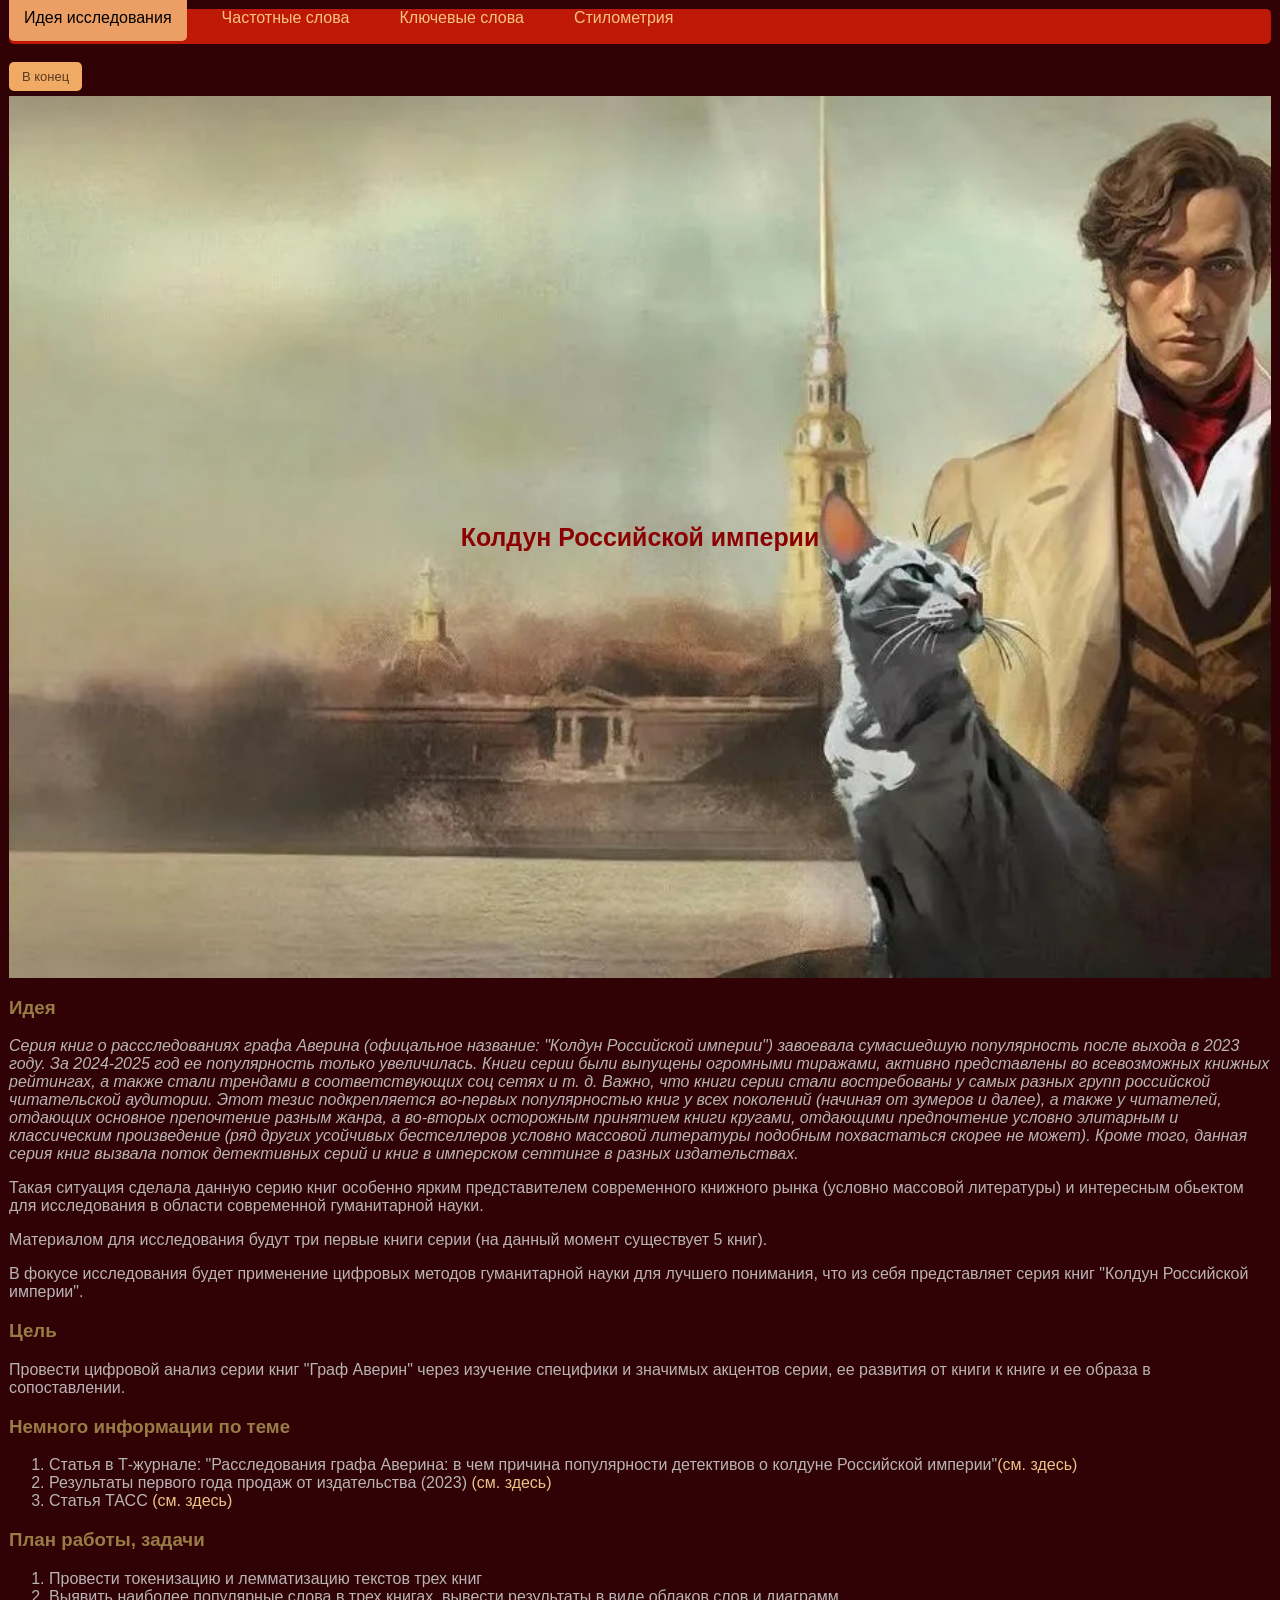
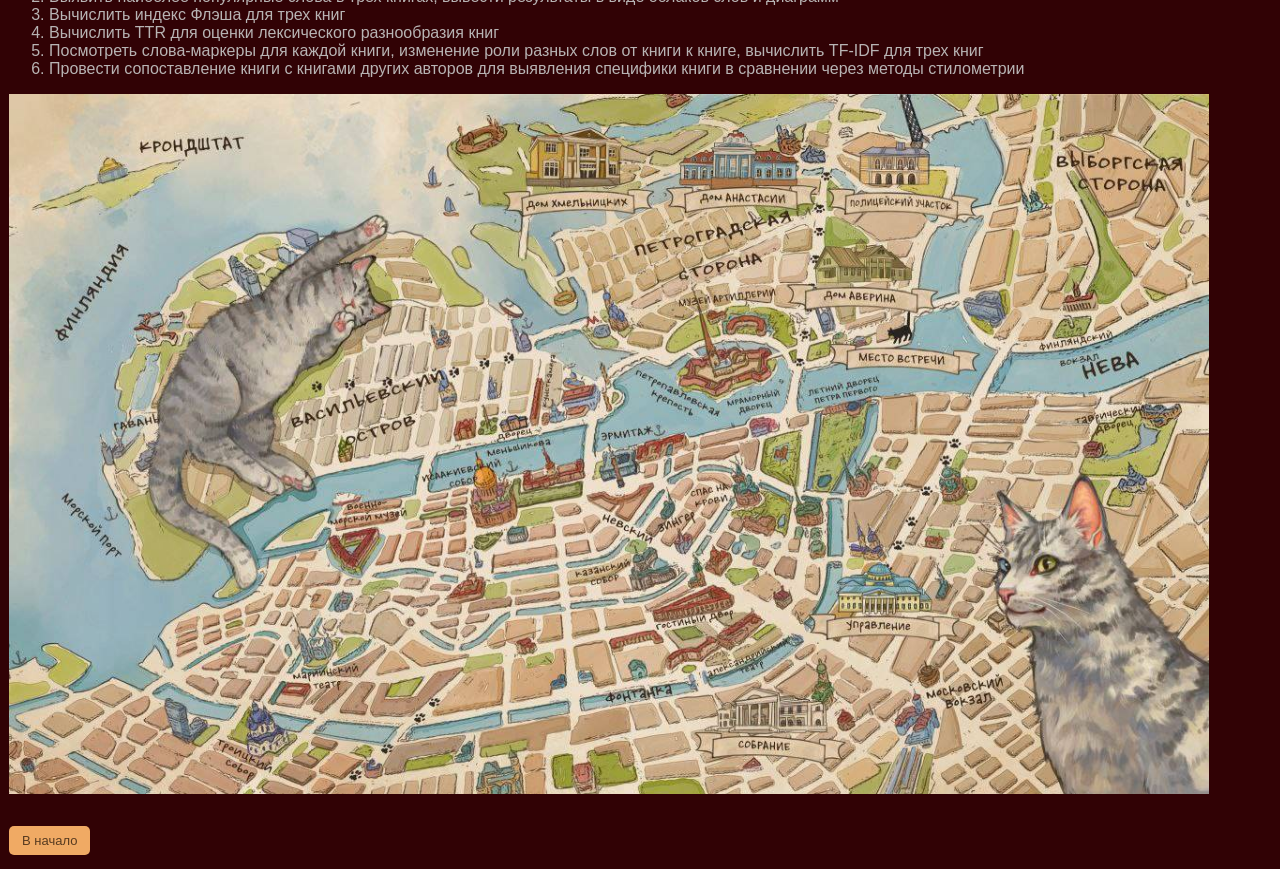
<file: index.html>
<html lang="ru">
   <head>
      <meta charset="UTF-8">
        <title>Исследование серии книг о графе Аверине</title>
        <link rel="stylesheet" href="sstyle.css">
   </head>
   <body>
    <a name="up"></a>
    <nav class="card-header">
<ul class="nav nav-tabs card-header-tabs">
  <li class="nav-item">
    <a class="nav-link active" aria-current="page" href="index.html">Идея исследования</a>
  </li>
  <li class="nav-item">
    <a class="nav-link" href="page2.html">Частотные слова</a>
  </li>
  <li class="nav-item">
    <a class="nav-link" href="page3.html">Ключевые слова</a>
  </li>
   <li class="nav-item">
    <a class="nav-link" href="page4.html">Стилометрия</a>
  </li>
</ul>
</nav> </br>
<a href="#down" class="button-link">В конец</a>
<div class="background">
        <h5>Колдун Российской империи</h5>
    </div>
    <h3 class="head">Идея</h3>
<i> Серия книг о рассследованиях графа Аверина (офицальное название: "Колдун Российской империи") завоевала сумасшедшую популярность после выхода в 2023 году. За 2024-2025 год ее популярность только увеличилась. Книги серии были выпущены огромными тиражами, активно представлены во всевозможных книжных рейтингах, а также стали трендами в соответствующих соц сетях и т. д. Важно, что книги серии стали востребованы у самых разных групп российской читательской аудитории. Этот тезис подкрепляется во-первых популярностью книг у всех поколений (начиная от зумеров и далее), а также у читателей, отдающих основное препочтение разным жанра, а во-вторых осторожным принятием книги кругами, отдающими предпочтение условно элитарным и классическим произведение (ряд других усойчивых бестселлеров условно массовой литературы подобным похвастаться скорее не может). Кроме того, данная серия книг вызвала поток детективных серий и книг в имперском сеттинге в разных издательствах.</i>
<p>Такая ситуация сделала данную серию книг особенно ярким представителем современного книжного рынка (условно массовой литературы) и интересным обьектом для исследования в области современной гуманитарной науки.</p>    
<p>Материалом для исследования будут три первые книги серии (на данный момент существует 5 книг).</p>  
<p>В фокусе исследования будет применение цифровых методов гуманитарной науки для лучшего понимания, что из себя представляет серия книг "Колдун Российской империи".</p>  
    <h3 class="head">Цель</h3>
    <p>Провести цифровой анализ серии книг "Граф Аверин" через изучение специфики и значимых акцентов серии, ее развития от книги к книге и ее образа в сопоставлении.</p>
    <h3 class="head">Немного информации по теме</h3>
      <ol>
    <li class="point">Статья в Т-журнале: "Расследования графа Аверина: в чем причина популярности детективов о колдуне Российской империи"<a href="https://t-j.ru/graf-averin/" class="go" target="_blank">(см. здесь)</a></li>
    <li class="point">Результаты первого года продаж от издательства (2023) <a href=" https://eksmo.ru/amp/news/roman-graf-averin-stal-khitom-2023-goda-12-23-ID15664197/" class="go" target="_blank">(см. здесь)</a></li>
    <li class="point">Статья ТАСС <a href="https://tass.ru/kultura/25904357" class="go" target="_blank">(см. здесь)</a></li>
      </ol>
    <h3 class="head">План работы, задачи</h3>
    <ol> 
      <li>Провести токенизацию и лемматизацию текстов трех книг</li>
      <li>Выявить наиболее популярные слова в трех книгах, вывести результаты в виде облаков слов и диаграмм</li>
      <li>Вычислить индекс Флэша для трех книг</li>
      <li>Вычислить TTR для оценки лексического разнообразия книг</li>
      <li>Посмотреть слова-маркеры для каждой книги, изменение роли разных слов от книги к книге, вычислить TF-IDF для трех книг</li>
      <li>Провести сопоставление книги с книгами других авторов для выявления специфики книги в сравнении через методы стилометрии</li>
    </ol>
    <img src="map.jpg" class="photo">
    <a href="#up" class="button-link">В начало</a>
    <a name="down"></a>
   </body>
</html>
</file>
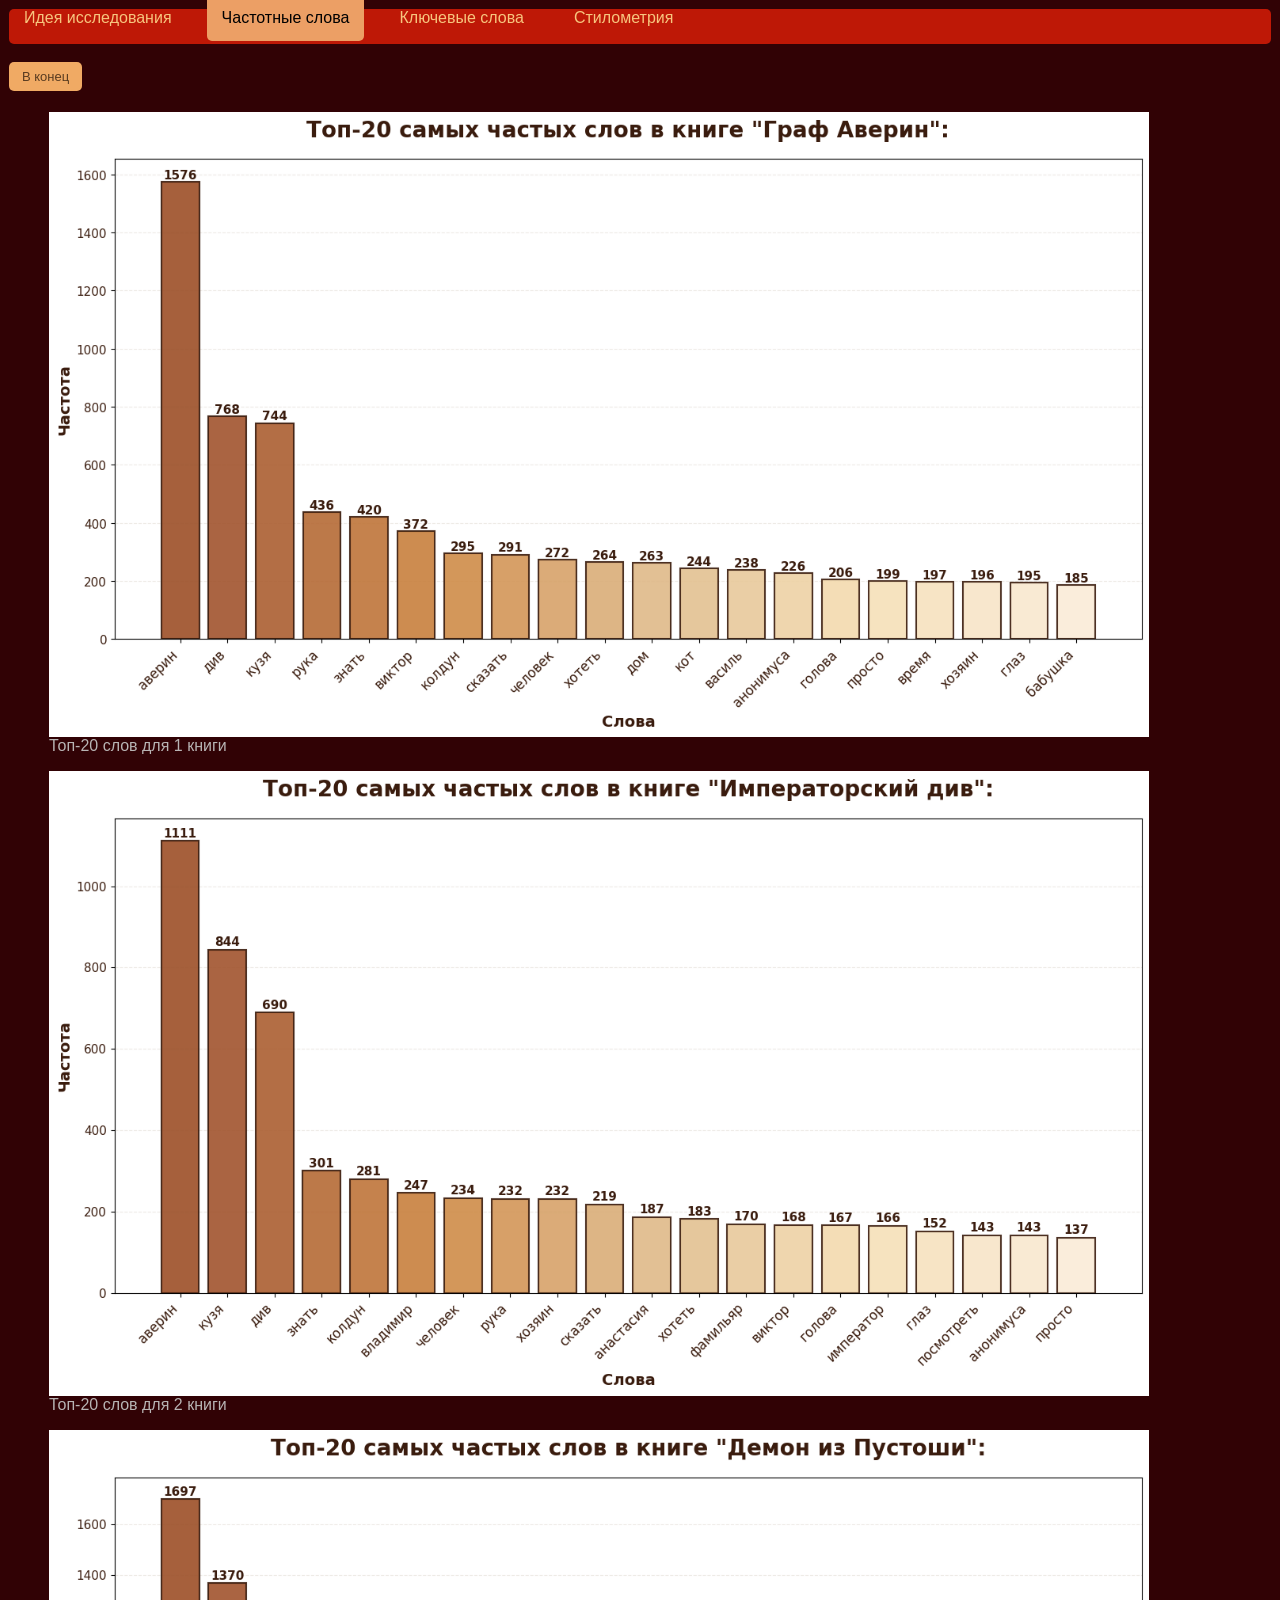
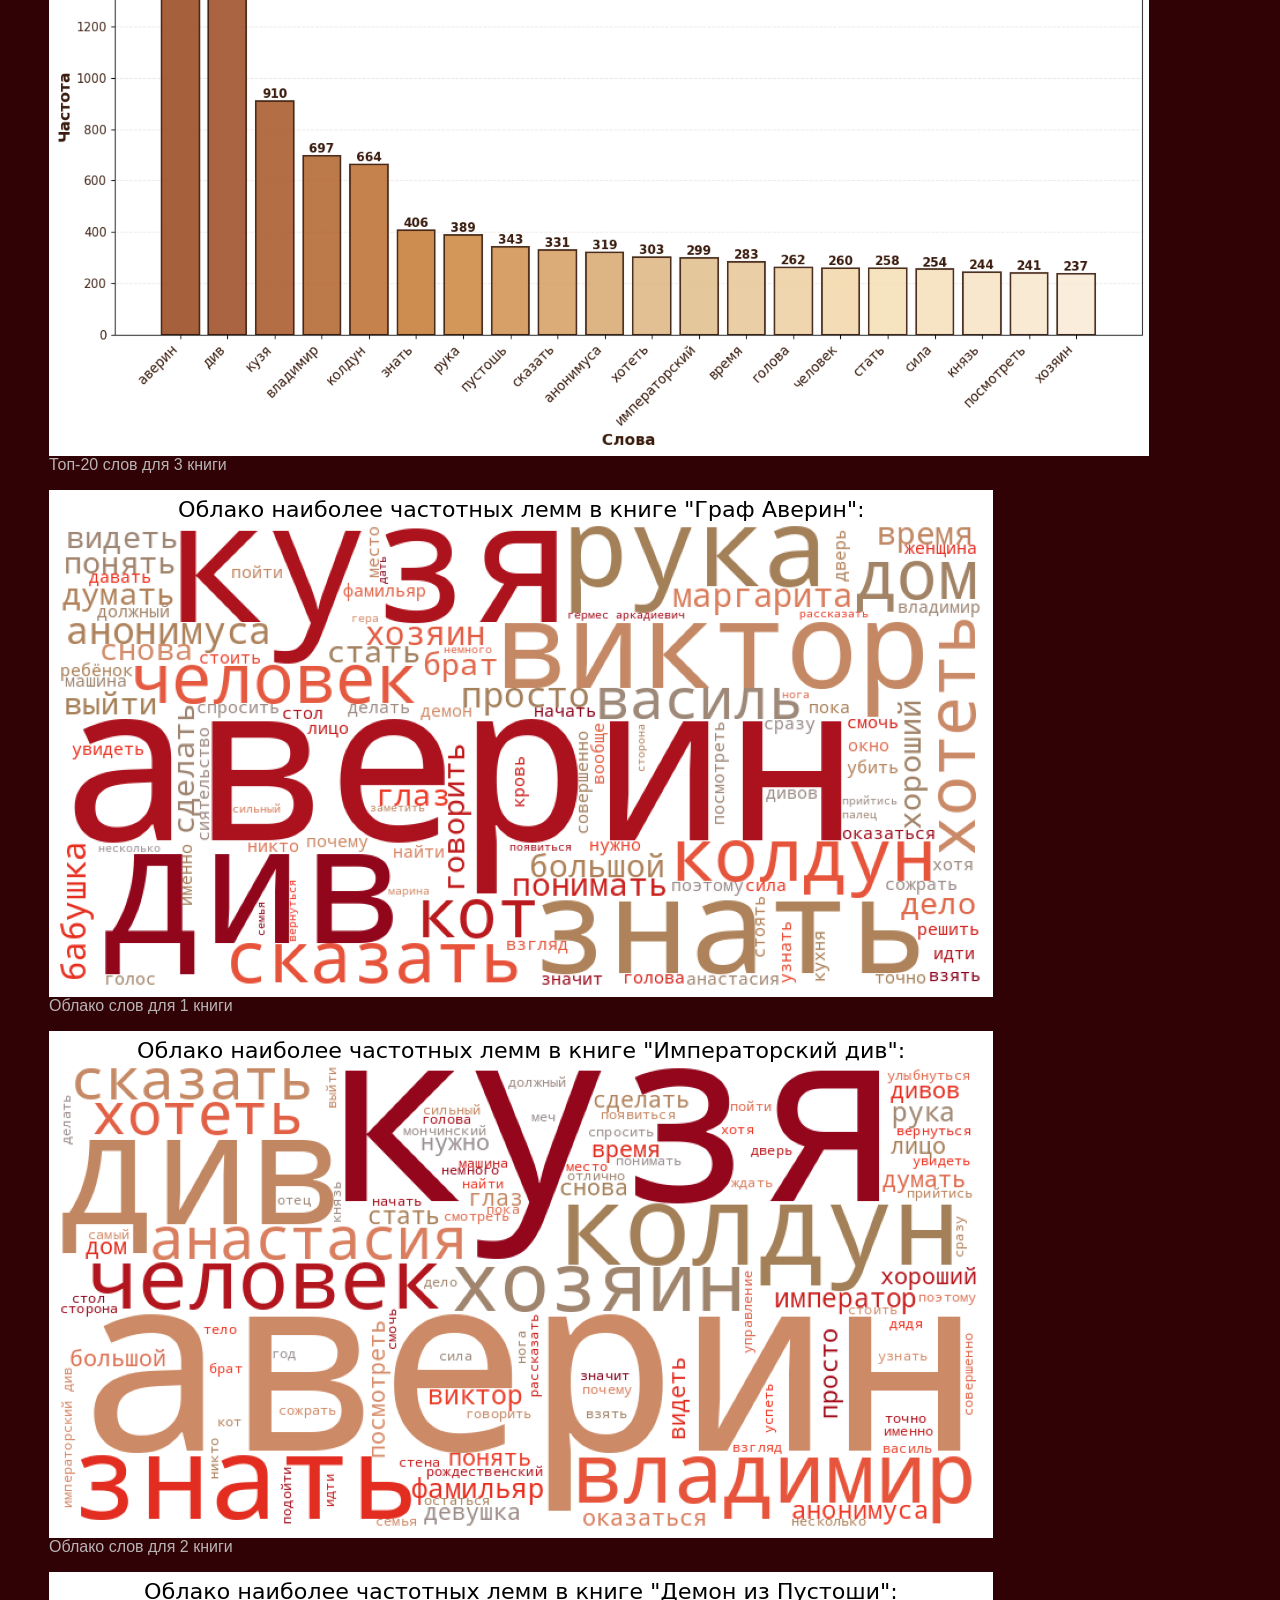
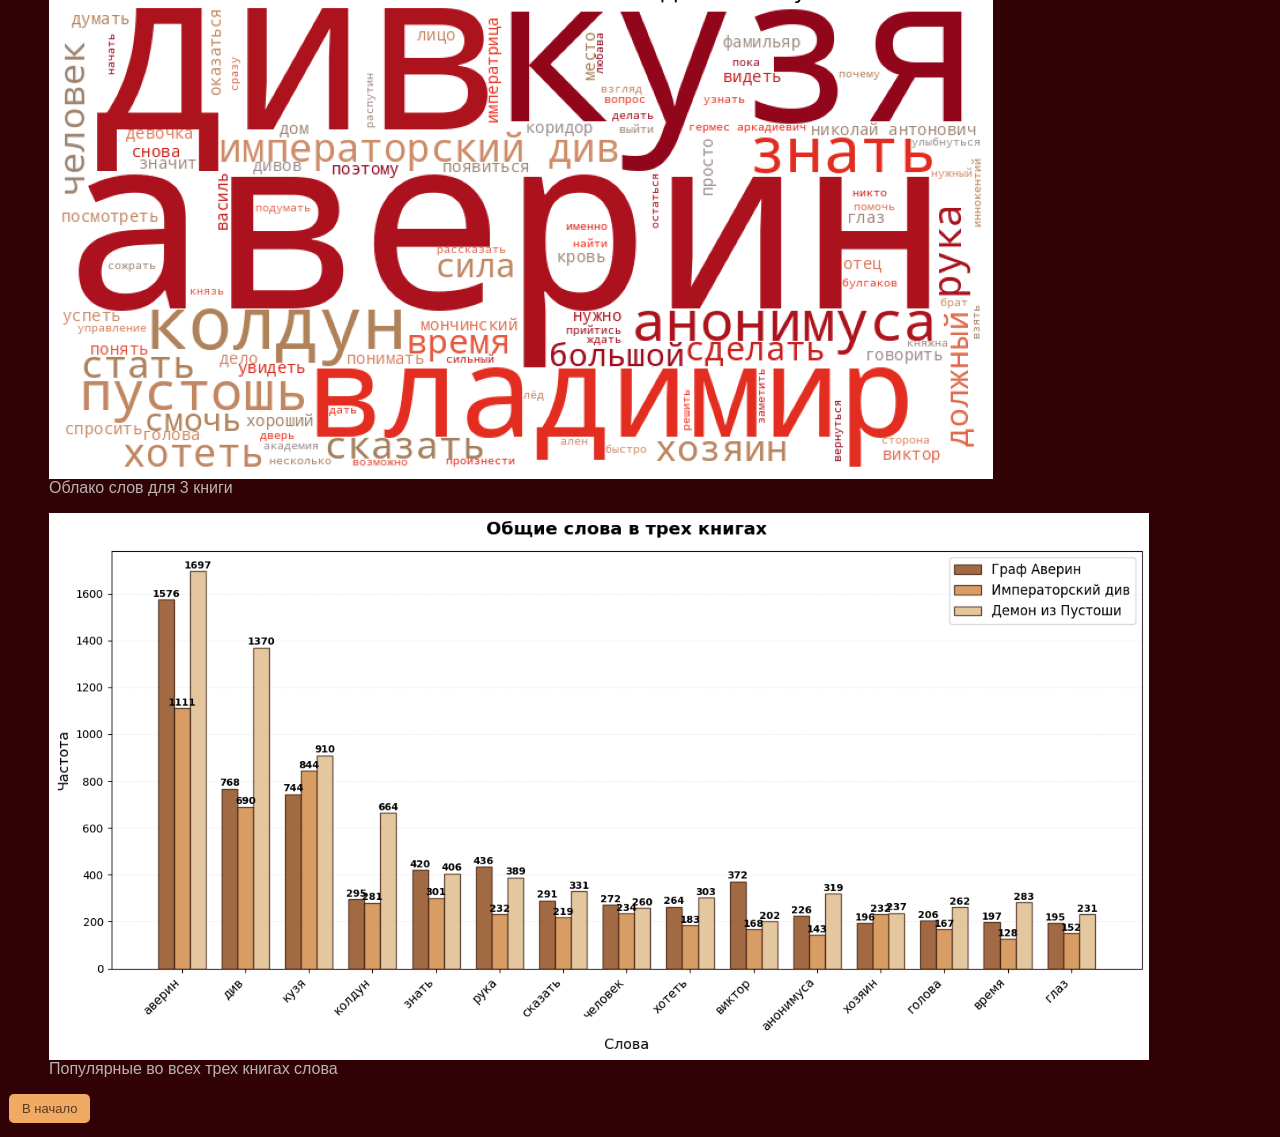
<file: page2.html>
<html lang="ru">
   <head>
      <meta charset="UTF-8">
        <title>Исследование серии книг о графе Аверине</title>
        <link rel="stylesheet" href="sstyle.css">
   </head>
   <body>
    <a name="up"></a>
    <nav class="card-header">
<ul class="nav nav-tabs card-header-tabs">
  <li class="nav-item">
    <a class="nav-link" aria-current="page" href="index.html">Идея исследования</a>
  </li>
  <li class="nav-item">
    <a class="nav-link active" href="page2.html">Частотные слова</a>
  </li>
  <li class="nav-item">
    <a class="nav-link" href="page3.html">Ключевые слова</a>
  </li>
   <li class="nav-item">
    <a class="nav-link" href="page4.html">Стилометрия</a>
  </li>
</ul>
</nav> </br>
<a href="#down" class="button-link">В конец</a>
  <figure>
    <img src="D1.png" class="img">
    <figcaption>Топ-20 слов для 1 книги</figcaption>
  </figure>
  <figure>
    <img src="D2.png" class="img">
    <figcaption>Топ-20 слов для 2 книги</figcaption>
  </figure>
    <figure>
    <img src="D3.png" class="img">
    <figcaption>Топ-20 слов для 3 книги</figcaption>
  </figure>
  <figure>
    <img src="Cloud1.png">
    <figcaption>Облако слов для 1 книги</figcaption>
  </figure>
  <figure>
    <img src="Cloud2.png">
    <figcaption>Облако слов для 2 книги</figcaption>
  </figure>
  <figure>
    <img src="Cloud3.png">
    <figcaption>Облако слов для 3 книги</figcaption>
  </figure>
    <figure>
    <img src="D4.png" class="img">
    <figcaption>Популярные во всех трех книгах слова</figcaption>
  </figure>
<a href="#up" class="button-link">В начало</a>
<a name="down"></a>
</file>
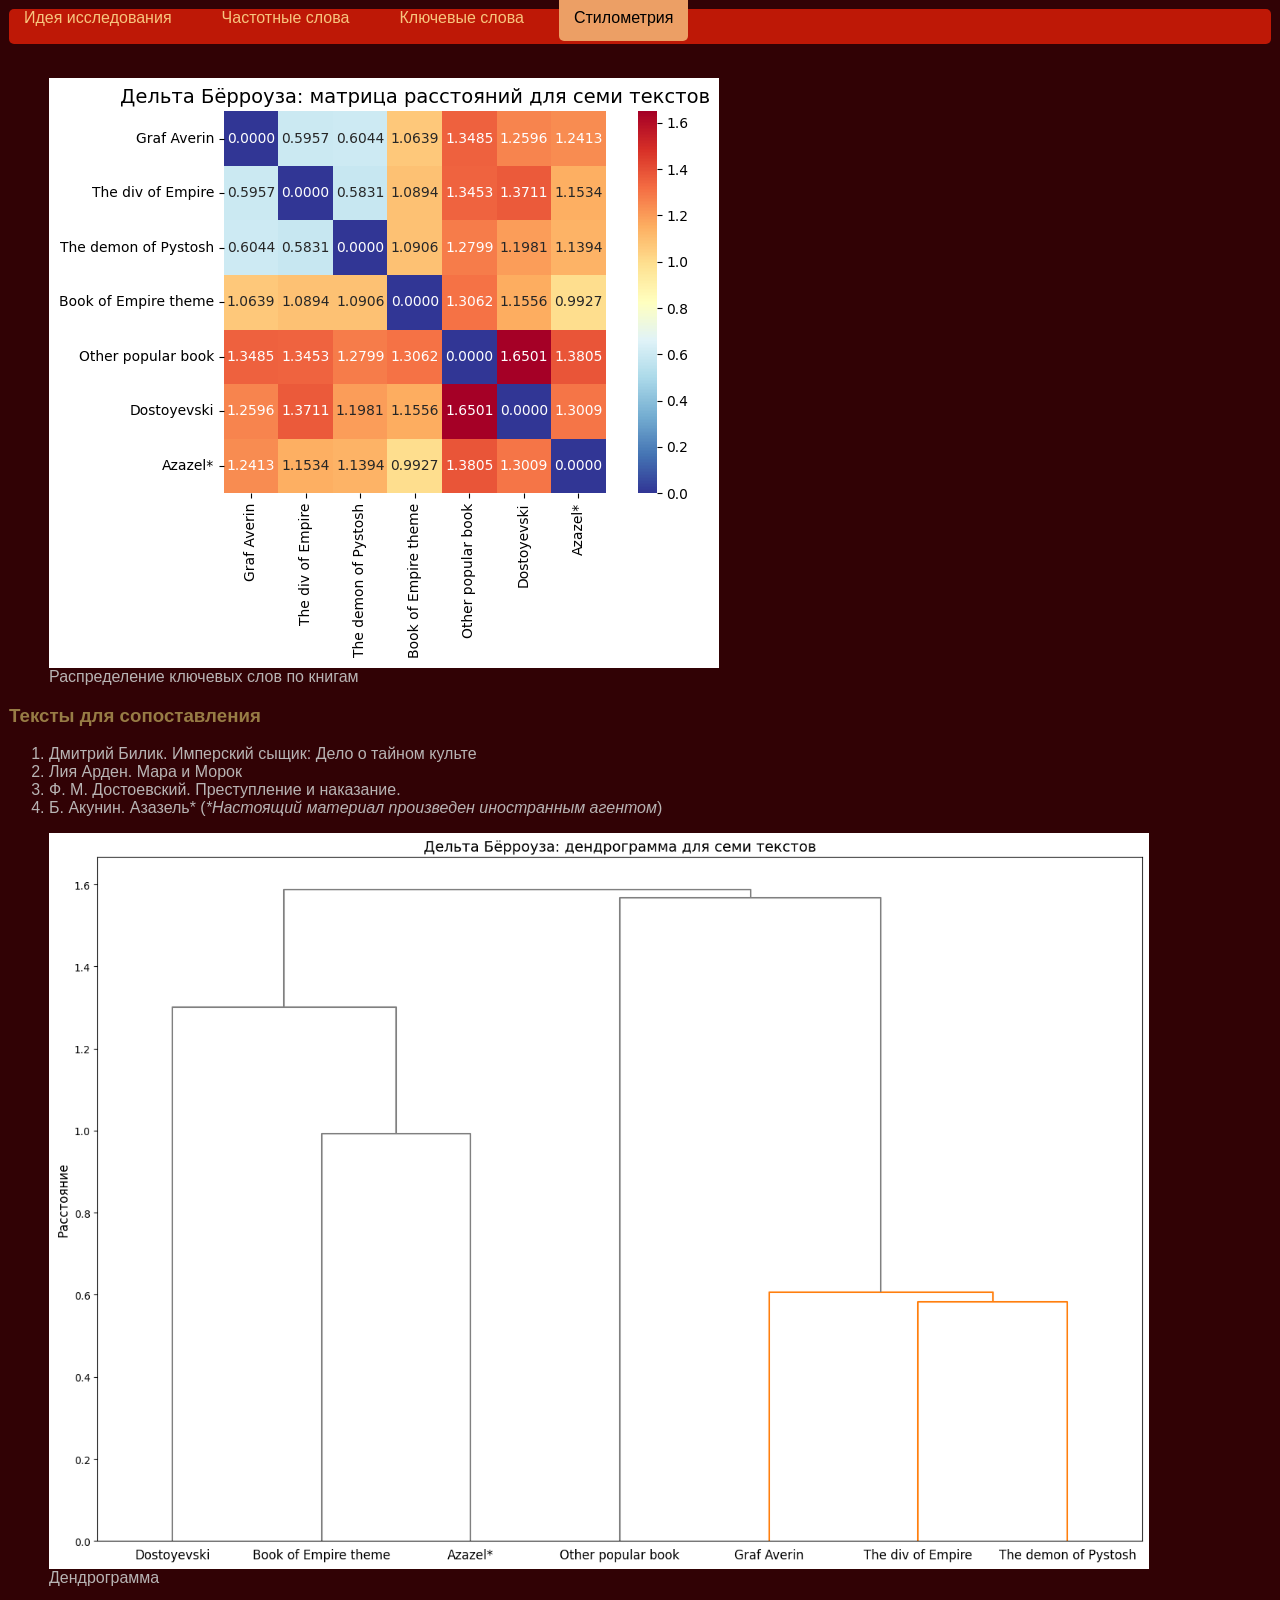
<file: page4.html>
<html lang="ru">
   <head>
      <meta charset="UTF-8">
        <title>Исследование серии книг о графе Аверине</title>
        <link rel="stylesheet" href="sstyle.css">
   </head>
   <body>
    <nav class="card-header">
<ul class="nav nav-tabs card-header-tabs">
  <li class="nav-item">
    <a class="nav-link" aria-current="page" href="index.html">Идея исследования</a>
  </li>
  <li class="nav-item">
    <a class="nav-link" href="page2.html">Частотные слова</a>
  </li>
  <li class="nav-item">
    <a class="nav-link" href="page3.html">Ключевые слова</a>
  </li>
   <li class="nav-item">
    <a class="nav-link active" href="page4.html">Стилометрия</a>
  </li>
</ul>
</nav> </br>
  <figure>
    <img src="books.png">
    <figcaption>Распределение ключевых слов по книгам</figcaption>
  </figure>
  <h3 class="head">Тексты для сопоставления</h3>
    <ol> 
      <li>Дмитрий Билик. Имперский сыщик: Дело о тайном культе</li>
      <li>Лия Арден. Мара и Морок</li>
      <li>Ф. М. Достоевский. Преступление и наказание.</li>
      <li>Б. Акунин. Азазель* (<i>*Настоящий материал произведен иностранным агентом</i>)</li>
    </ol>
  <figure>
    <img src="books2.png" class="img2">
    <figcaption>Дендрограмма</figcaption>
  </figure>
  <figure>
</file>
<file: sstyle.css>
nav ul {
    list-style-type: none; 
    margin: 0;           
    padding: 0;           
    display: flex;        
}

nav ul li {
    margin-right: 20px;   
}

nav ul li a {
    color: rgb(247, 197, 126);         
    text-decoration: none; 
    padding: 15px 15px;    
    transition: 0.3s; 
}
.nav {
    background-color:#be1806;
    height: 35px;
    font-family: 'Comic Sans MS', cursive, sans-serif;
    border-radius: 5px; 
}
.background {
background-image: url(Averin.webp);
background-size: cover; 
    background-position: center; 
    height: 100%; 
    display: flex;
    align-items: center; 
    justify-content: center; 
    font-family: 'Comic Sans MS', cursive, sans-serif;
    font-size: 30px;
    color: #8B0000;
}
.head {
    color: #977c45;
}
body {
    font-family: 'Comic Sans MS', cursive, sans-serif;
    padding: 1px;
    background-color: #310205;
    color: #b8b4b4;
}
.active {
    color: black;
    background-color:  rgb(236, 159, 101);
    border-radius: 5px; 
}
.button-link {
            display: inline-block; 
            padding: 7px 13px;
            background-color: #f0aa64;
            color: #583b20;
            text-align: center;
            text-decoration: none;
            border-radius: 5px; 
            font-size: small;
            margin-bottom: 5px;
        }

        .button-link:hover {
            background-color:rgb(241, 77, 36);
        }
.toanother {
    text-decoration: none;
    color:#490101;
}

.go {
    text-decoration: none;
    color: #ecc287;
}
.photo {
    float:center;
    height: 700px;
    width: 1200px;
    margin-bottom: 2rem;
}
.img {
    float:center;
    width: 1100px;
}
.img2{
    width: 1100px;
}
</file>
